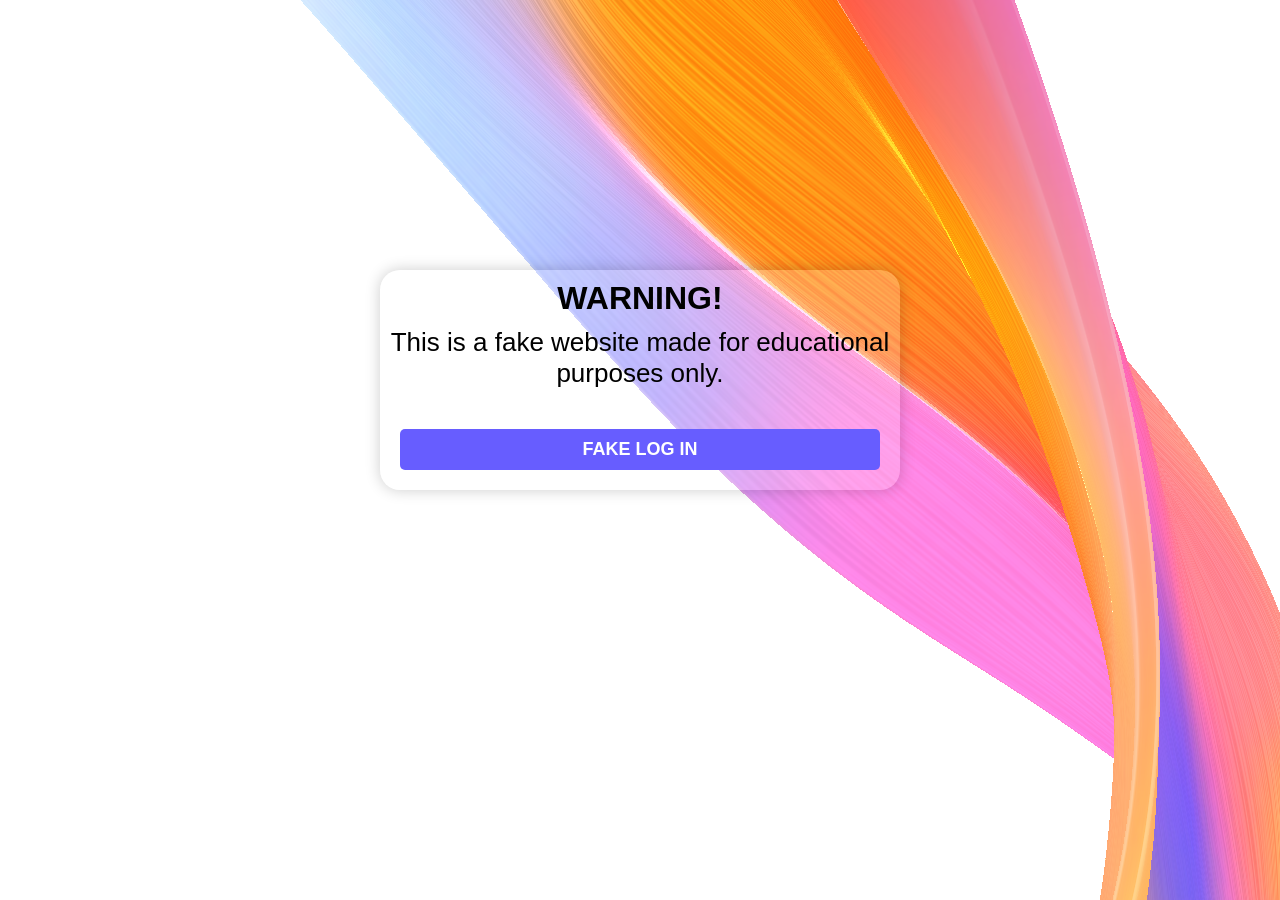
<file: index.html>
<!DOCTYPE html>
</html lang="en-US">
	<head>
		<meta charset="uft-8">
		<title>Intro page</title>
		<link rel="stylesheet" href="css/intro_style.css">
	</head>
	<body>
		<div id="okno">
			<h1>WARNING!</h1>
			<p>This is a fake website made for educational purposes only.</p>
			<a href="login.html" id="enter">FAKE LOG IN</a>
		</div>
	</body>
</html>
</file>
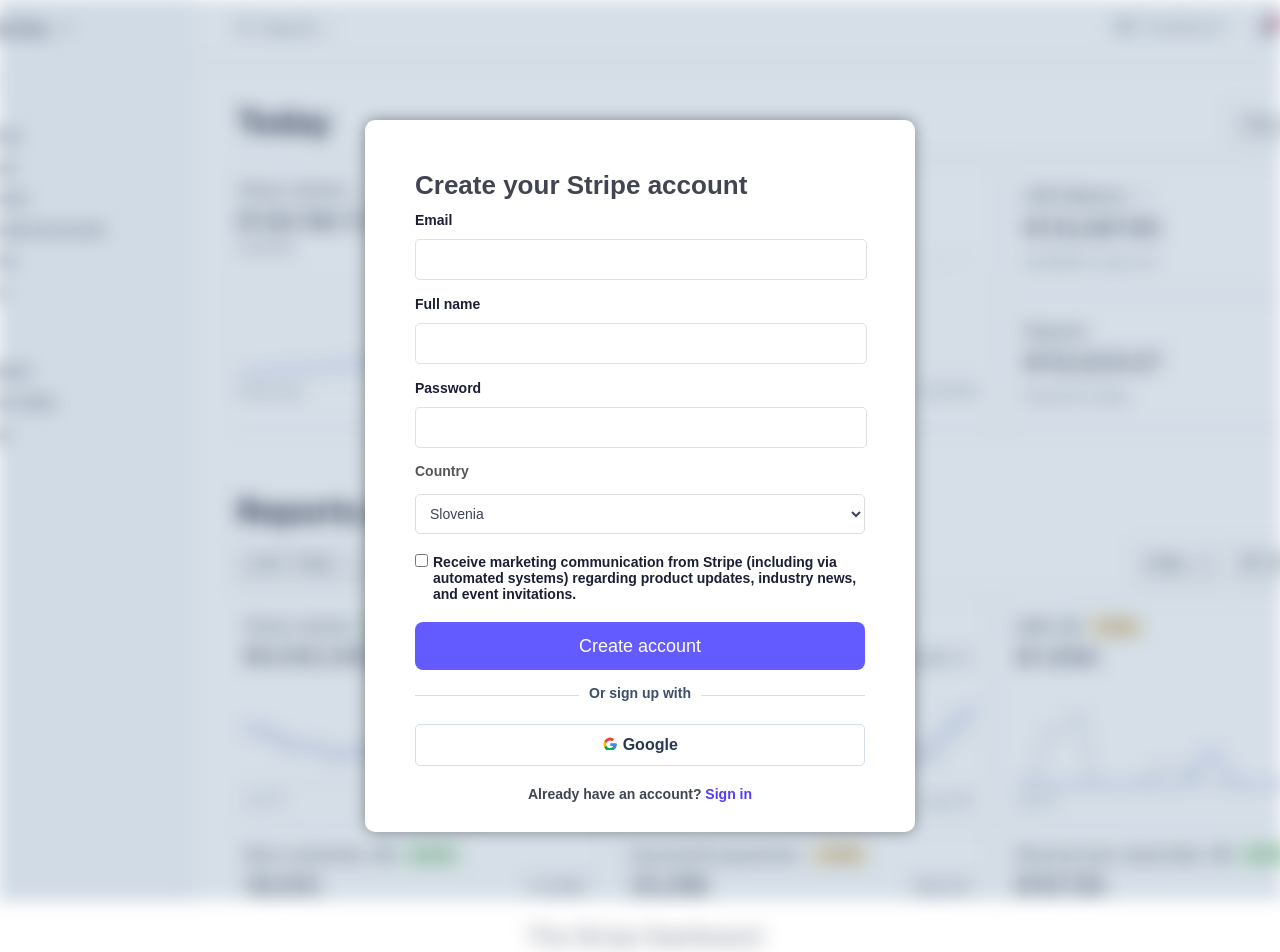
<file: registration.html>
<!DOCTYPE html>
<html lang="en-US">
	<head>
		<meta charset="utf-8">
		<title>Stripe Registration</title>
		<link rel="icon" type="image/x-icon" href="images/favicon.png">
		<link rel="stylesheet" href="css/reg_style.css">
	</head>
	<body>
		<div id="blurBg"></div>
		<div class="zunanji">
			<div class="okno">
			<h1>Create your Stripe account</h1>
			<form action="" method="GET">
					<label for="email">Email</label>
					<input type="email" name="email" id="email" maxlength="50" required></input>
					<label for ="fullname">Full name</label>
					<input type="text" name="fullname" id="fullname" maxlength="30" required></input>
					<label for="password">Password</label>
					<input type="password" name="password" id="password" required></input><br>
					<p>Country</p>
					<select>
						<option value="Afghanistan">Afghanistan</option>
						<option value="Albania">Albania</option>
						<option value="Algeria">Algeria</option>
						<option value="Andorra">Andorra</option>
						<option value="Angola">Angola</option>
						<option value="Antigua and Barbuda">Antigua and Barbuda</option>
						<option value="Argentina">Argentina</option>
						<option value="Armenia">Armenia</option>
						<option value="Australia">Australia</option>
						<option value="Austria">Austria</option>
						<option value="Azerbaijan">Azerbaijan</option>
						<option value="Bahamas">Bahamas</option>
						<option value="Bahrain">Bahrain</option>
						<option value="Bangladesh">Bangladesh</option>
						<option value="Barbados">Barbados</option>
						<option value="Belarus">Belarus</option>
						<option value="Belgium">Belgium</option>
						<option value="Belize">Belize</option>
						<option value="Benin">Benin</option>
						<option value="Bermuda">Bermuda</option>
						<option value="Bhutan">Bhutan</option>
						<option value="Bolivia">Bolivia</option>
						<option value="Bosnia and Herzegovina">Bosnia and Herzegovina</option>
						<option value="Botswana">Botswana</option>
						<option value="Brazil">Brazil</option>
						<option value="Brunei">Brunei</option>
						<option value="Bulgaria">Bulgaria</option>
						<option value="Burkina Faso">Burkina Faso</option>
						<option value="Burundi">Burundi</option>
						<option value="Cambodia">Cambodia</option>
						<option value="Cameroon">Cameroon</option>
						<option value="Canada">Canada</option>
						<option value="Cape Verde">Cape Verde</option>
						<option value="Central African Republic">Central African Republic</option>
						<option value="Chad">Chad</option>
						<option value="Chile">Chile</option>
						<option value="China">China</option>
						<option value="Colombia">Colombia</option>
						<option value="Comoros">Comoros</option>
						<option value="Congo">Congo</option>
						<option value="Costa Rica">Costa Rica</option>
						<option value="Côte d'Ivoire">Côte d'Ivoire</option>
						<option value="Croatia">Croatia</option>
						<option value="Cuba">Cuba</option>
						<option value="Cyprus">Cyprus</option>
						<option value="Czech Republic">Czech Republic</option>
						<option value="Denmark">Denmark</option>
						<option value="Djibouti">Djibouti</option>
						<option value="Dominica">Dominica</option>
						<option value="Dominican Republic">Dominican Republic</option>
						<option value="East Timor">East Timor</option>
						<option value="Ecuador">Ecuador</option>
						<option value="Egypt">Egypt</option>
						<option value="El Salvador">El Salvador</option>
						<option value="Equatorial Guinea">Equatorial Guinea</option>
						<option value="Eritrea">Eritrea</option>
						<option value="Estonia">Estonia</option>
						<option value="Ethiopia">Ethiopia</option>
						<option value="Fiji">Fiji</option>
						<option value="Finland">Finland</option>
						<option value="France">France</option>
						<option value="Gabon">Gabon</option>
						<option value="Gambia">Gambia</option>
						<option value="Georgia">Georgia</option>
						<option value="Germany">Germany</option>
						<option value="Ghana">Ghana</option>
						<option value="Gibraltar">Gibraltar</option>
						<option value="Greece">Greece</option>
						<option value="Grenada">Grenada</option>
						<option value="Guatemala">Guatemala</option>
						<option value="Guinea">Guinea</option>
						<option value="Guinea-Bissau">Guinea-Bissau</option>
						<option value="Guyana">Guyana</option>
						<option value="Haiti">Haiti</option>
						<option value="Honduras">Honduras</option>
						<option value="Hong Kong">Hong Kong</option>
						<option value="Hungary">Hungary</option>
						<option value="Iceland">Iceland</option>
						<option value="India">India</option>
						<option value="Indonesia">Indonesia</option>
						<option value="Iran">Iran</option>
						<option value="Iraq">Iraq</option>
						<option value="Ireland">Ireland</option>
						<option value="Israel">Israel</option>
						<option value="Italy">Italy</option>
						<option value="Jamaica">Jamaica</option>
						<option value="Japan">Japan</option>
						<option value="Jordan">Jordan</option>
						<option value="Kazakhstan">Kazakhstan</option>
						<option value="Kenya">Kenya</option>
						<option value="Kiribati">Kiribati</option>
						<option value="North Korea">North Korea</option>
						<option value="South Korea">South Korea</option>
						<option value="Kuwait">Kuwait</option>
						<option value="Kyrgyzstan">Kyrgyzstan</option>
						<option value="Laos">Laos</option>
						<option value="Latvia">Latvia</option>
						<option value="Lebanon">Lebanon</option>
						<option value="Lesotho">Lesotho</option>
						<option value="Liberia">Liberia</option>
						<option value="Libya">Libya</option>
						<option value="Liechtenstein">Liechtenstein</option>
						<option value="Lithuania">Lithuania</option>
						<option value="Luxembourg">Luxembourg</option>
						<option value="Macedonia">Macedonia</option>
						<option value="Madagascar">Madagascar</option>
						<option value="Malawi">Malawi</option>
						<option value="Malaysia">Malaysia</option>
						<option value="Maldives">Maldives</option>
						<option value="Mali">Mali</option>
						<option value="Malta">Malta</option>
						<option value="Marshall Islands">Marshall Islands</option>
						<option value="Mauritania">Mauritania</option>
						<option value="Mauritius">Mauritius</option>
						<option value="Mexico">Mexico</option>
						<option value="Micronesia">Micronesia</option>
						<option value="Moldova">Moldova</option>
						<option value="Monaco">Monaco</option>
						<option value="Mongolia">Mongolia</option>
						<option value="Montenegro">Montenegro</option>
						<option value="Morocco">Morocco</option>
						<option value="Mozambique">Mozambique</option>
						<option value="Myanmar">Myanmar</option>
						<option value="Namibia">Namibia</option>
						<option value="Nauru">Nauru</option>
						<option value="Nepal">Nepal</option>
						<option value="Netherlands">Netherlands</option>
						<option value="New Zealand">New Zealand</option>
						<option value="Nicaragua">Nicaragua</option>
						<option value="Niger">Niger</option>
						<option value="Nigeria">Nigeria</option>
						<option value="Norway">Norway</option>
						<option value="Oman">Oman</option>
						<option value="Pakistan">Pakistan</option>
						<option value="Palau">Palau</option>
						<option value="Palestine">Palestine</option>
						<option value="Panama">Panama</option>
						<option value="Papua New Guinea">Papua New Guinea</option>
						<option value="Paraguay">Paraguay</option>
						<option value="Peru">Peru</option>
						<option value="Philippines">Philippines</option>
						<option value="Poland">Poland</option>
						<option value="Portugal">Portugal</option>
						<option value="Puerto Rico">Puerto Rico</option>
						<option value="Qatar">Qatar</option>
						<option value="Romania">Romania</option>
						<option value="Russia">Russia</option>
						<option value="Rwanda">Rwanda</option>
						<option value="Saint Kitts and Nevis">Saint Kitts and Nevis</option>
						<option value="Saint Lucia">Saint Lucia</option>
						<option value="Saint Vincent and the Grenadines">Saint Vincent and the Grenadines</option>
						<option value="Samoa">Samoa</option>
						<option value="San Marino">San Marino</option>
						<option value="Sao Tome and Principe">Sao Tome and Principe</option>
						<option value="Saudi Arabia">Saudi Arabia</option>
						<option value="Senegal">Senegal</option>
						<option value="Serbia and Montenegro">Serbia and Montenegro</option>
						<option value="Seychelles">Seychelles</option>
						<option value="Sierra Leone">Sierra Leone</option>
						<option value="Singapore">Singapore</option>
						<option value="Slovakia">Slovakia</option>
						<option value="Slovenia" selected>Slovenia</option>
						<option value="Solomon Islands">Solomon Islands</option>
						<option value="Somalia">Somalia</option>
						<option value="South Africa">South Africa</option>
						<option value="Spain">Spain</option>
						<option value="Sri Lanka">Sri Lanka</option>
						<option value="Sudan">Sudan</option>
						<option value="Suriname">Suriname</option>
						<option value="Swaziland">Swaziland</option>
						<option value="Sweden">Sweden</option>
						<option value="Switzerland">Switzerland</option>
						<option value="Syria">Syria</option>
						<option value="Taiwan">Taiwan</option>
						<option value="Tajikistan">Tajikistan</option>
						<option value="Tanzania">Tanzania</option>
						<option value="Thailand">Thailand</option>
						<option value="Togo">Togo</option>
						<option value="Tonga">Tonga</option>
						<option value="Trinidad and Tobago">Trinidad and Tobago</option>
						<option value="Tunisia">Tunisia</option>
						<option value="Turkey">Turkey</option>
						<option value="Turkmenistan">Turkmenistan</option>
						<option value="Tuvalu">Tuvalu</option>
						<option value="Uganda">Uganda</option>
						<option value="Ukraine">Ukraine</option>
						<option value="United Arab Emirates">United Arab Emirates</option>
						<option value="United Kingdom">United Kingdom</option>
						<option value="United States">United States</option>
						<option value="Uruguay">Uruguay</option>
						<option value="Uzbekistan">Uzbekistan</option>
						<option value="Vanuatu">Vanuatu</option>
						<option value="Vatican City">Vatican City</option>
						<option value="Venezuela">Venezuela</option>
						<option value="Vietnam">Vietnam</option>
						<option value="Yemen">Yemen</option>
						<option value="Zambia">Zambia</option>
						<option value="Zimbabwe">Zimbabwe</option>
					</select>
					<div id="checkboxDiv">
						<input type="checkbox" name="subscribe" id="subscribe"></input>
						<label for="subscribe" id="subscribeLabel">Receive marketing communication from Stripe (including via automated systems) regarding product updates, industry news, and event invitations.</label><br>
					</div>
					
					<input type="submit" value="Create account" id="createAccount"></input>
					
					<div id="signupWithText">
						<div></div>
						<p>Or sign up with</p>
					</div>
					<a href="#" class="otherSignup"><img src="images/google-logo.svg"> Google</a>
					
					<div id="signin">
						Already have an account?
						<a href="login.html">Sign in</a>
					</div>
			</div>
		</div>
	</body>
</html>
</file>
<file: css/intro_style.css>
*{
	margin: 0;
	padding: 0;
}

body{
	font-family: "Segoe UI",Roboto,"Helvetica Neue",Ubuntu,sans-serif;
	background-image: url("../images/background.png");
	background-position: 40%;
	background-attachment: fixed;
	background-repeat: no-repeat;
	font-weight: 600;
	width: 100%;
}

#okno{
	background-color: rgba(255,255,255,0.2);
	margin: 30vh auto;
	width: 500px;
	min-height: 100px;
	border-radius: 20px;
	box-shadow: 0 0 15px rgba(0,0,0,0.2);
	padding: 10px;
}
h1{
	font-size: 32px;
	text-align: center;
}
p{
	margin-top: 10px;
	margin-bottom: 40px;
	font-size: 26px;
	font-weight: 500;
	text-align: center;
}

#enter{
	text-decoration: none;
	display: block;
	color: white;
	background-color: #675dff;
	padding: 10px;
	border-radius: 5px;
	text-align: center;
	font-size: 18px;
	transition: box-shadow 0.3s;
	margin: 10px;
}
#enter:hover{
	box-shadow: 0 0 8px rgba(0,0,0,0.5);
	transition: box-shadow 0.3s;
}
</file>
<file: css/reg_style.css>
*{
	margin: 0;
	padding: 0;
}

body{
	font-family: -apple-system,BlinkMacSystemFont,"Segoe UI",Roboto,Helvetica Neue,Ubuntu,sans-serif;
	background-position: center;
	background-size: cover;
	background-image: url("../images/registration_background.png");
	background-repeat: no-repeat;
	font-weight: 600;
	display: flex;
}
#blurBg{
	position: fixed;
	filter: blur(8px);
	z-index: -1;
	width: 100%;
	height: 100%;
	background-color: rgba(120,150,180,0.3);
}

h1{
	font-size: 26px;
	color: #414552;
	margin-bottom: 10px;
}

.zunanji{
	width: 100%;
}

.okno{
	width: 450px;
	background-color: white;
	box-shadow: 0 0 15px rgba(0,0,0,0.4);
	margin: 120px auto;
	border-radius: 10px;
	padding: 50px 50px 30px;
}


label{
	font-size: 14px;
	font-style: bold;
	color: #1a1f36;
}
label:hover{
	color: #111111;
	cursor: pointer;
}
#subscribeLabel{
	display: block;
	margin-left: 5px;
}

#checkboxDiv{
	display: flex;
	align-items: flex-start;
	margin-bottom: 20px;
}

p{
	font-size: 14px;
	font-style: bold;
	color: #555555;
}

#email, #password, #fullname{
	font-size: 14px;
	height: 35px;
	width: calc(100% - 20px); /* padding -20px*/
	padding:2px 10px;
	border: 1px solid #e0e1e4;
	border-radius: 5px;
	margin: 10px 0 15px;
	outline-color: white;
	color: #3c4257;
}
#email:focus, #password:focus, #fullname:focus{
	outline: 3px solid #abcdef; 
	border: 1px solid #89abcd;
	transition: outline 0.5s, border 0.5s;
}

select{
	font-size: 14px;
	height: 40px;
	width: 100%;
	margin: 15px 0 20px;
	padding: 2px 10px;
	border: 1px solid #dddee2;
	border-radius: 5px;
	outline-color: white;
	background-color: white;
	color: #3c4257;
}
select:focus{
	outline: 3px solid #abcdef;
	border: 1px solid #89abcd;
	transition: outline 0.5s, border 0.5s;
}

#createAccount{
	background-color: #635bff;
	color: white;
	font-size: 18px;
	width: 100%;
	height: 48px;
	padding: 2px 20px;
	border: none;
	border-radius: 8px;
	margin-bottom: 15px;
}


#signupWithText{
	display: flex;
	justify-content: center;
	align-content: top;
	margin-bottom: 28px;
	text-align: center;
}
#signupWithText p{
	display: block;
	background-color: white;
	padding: 0 10px;
	position: absolute;
	font-size: 14px;
	color: #3c4f69;
}
#signupWithText div{
	border-bottom: 1px solid #d4dee9;
	width: 100%;
	height: 10px;
}

.otherSignup{
	display: block;
	text-decoration: none;
	color: #273951;
	border: 1px solid #d4dee9;
	height: 40px;
	line-height: 40px;
	text-align: center;
	border-radius: 5px;
	margin-bottom: 8px;
	transition: border 0.2s;
}
.otherSignup:hover{
	border: 1px solid #4235fc;
	transition: border 0.5s;
}

#signin{
	width: 100%;
	text-align: center;
	font-size: 14px;
	margin-top: 20px;
	color: #414552;
}
#signin a{
	text-decoration: none;
	color: #533afd;
}
#signin a:hover{
	text-decoration: underline;
}
</file>
